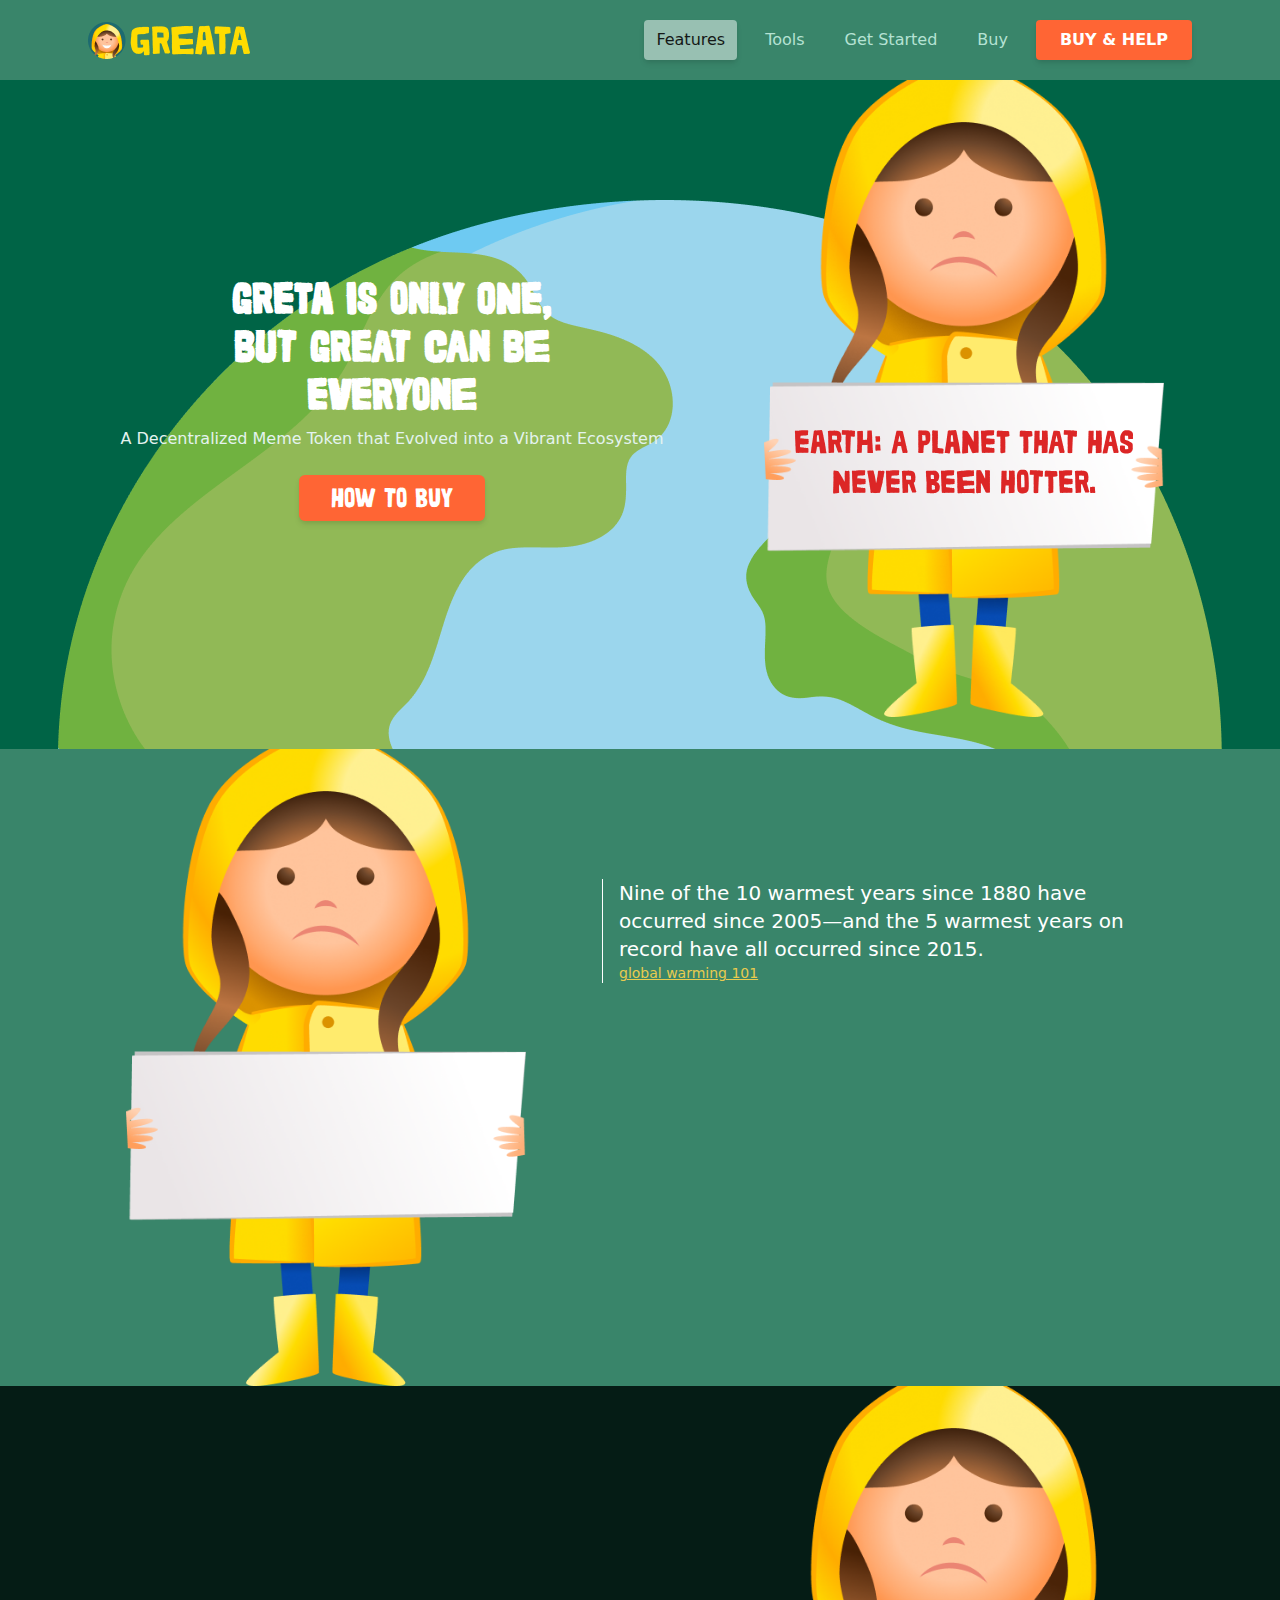
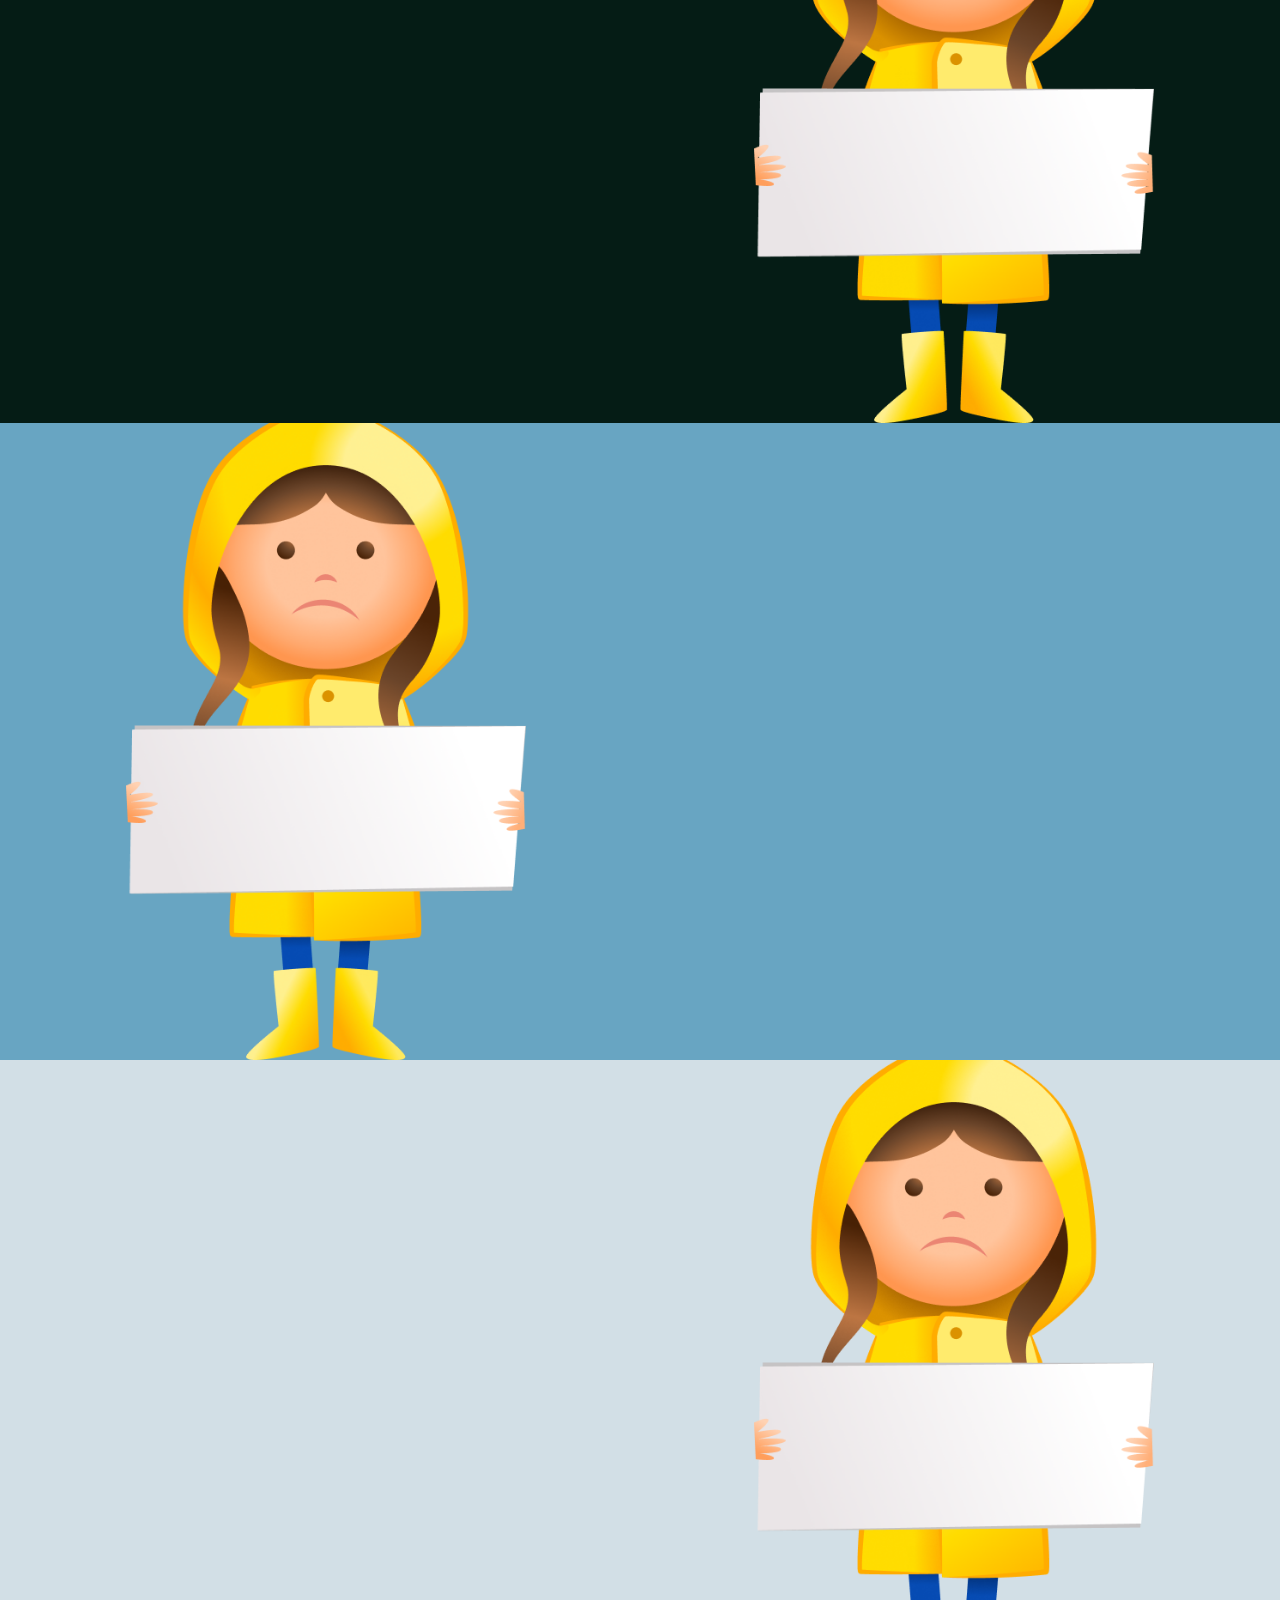
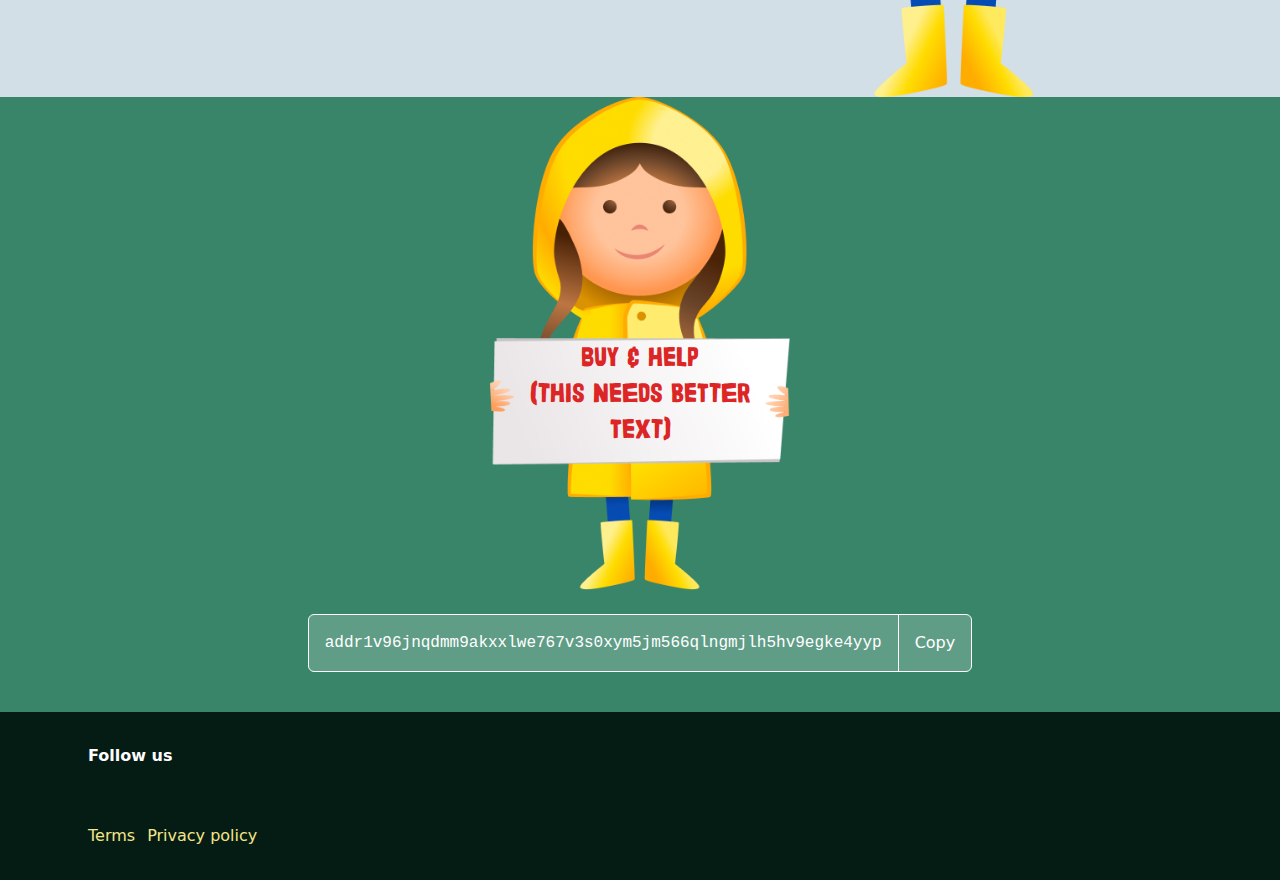
<file: index.html>
<!DOCTYPE html><html><head><meta name="viewport" content="width=device-width"/><meta charSet="utf-8"/><title>WIP | Greata</title><link rel="icon" href="favicon.ico"/><link href="font.css" rel="stylesheet"/><meta name="next-head-count" content="5"/><link rel="preload" href="./_next/static/css/0863ba3879bba9bc.css" as="style"/><link rel="stylesheet" href="./_next/static/css/0863ba3879bba9bc.css" data-n-g=""/><noscript data-n-css=""></noscript><script defer="" nomodule="" src="./_next/static/chunks/polyfills-5cd94c89d3acac5f.js"></script><script src="./_next/static/chunks/webpack-ccd9d0970157193a.js" defer=""></script><script src="./_next/static/chunks/framework-91d7f78b5b4003c8.js" defer=""></script><script src="./_next/static/chunks/main-eab312c0bf2a7270.js" defer=""></script><script src="./_next/static/chunks/pages/_app-8e69279c1ba4a4c0.js" defer=""></script><script src="./_next/static/chunks/726-128326817587ebcb.js" defer=""></script><script src="./_next/static/chunks/pages/index-73d44dca46b97319.js" defer=""></script><script src="./_next/static/Cc9KV3UAwgDi0QYJoEmNw/_buildManifest.js" defer=""></script><script src="./_next/static/Cc9KV3UAwgDi0QYJoEmNw/_ssgManifest.js" defer=""></script><script src="./_next/static/Cc9KV3UAwgDi0QYJoEmNw/_middlewareManifest.js" defer=""></script></head><body><div id="__next" data-reactroot=""><div class="min-h-screen bg-[#006446] flex flex-col"><header class="bg-[#39856A] sticky top-0 z-10"><div class="flex h-[80px] items-center justify-between max-w-6xl px-6 mx-auto"><a href="" class="flex-shrink-0"><img src="logo.png" alt="Greata logo" class="w-full"/></a><div class="flex items-center space-x-4 flex-nowrap"><nav class="space-x-4 whitespace-nowrap"><button class=" font-medium text-text
      hover:shadow-inner
      transition-colors
      bg-[#98C0B2] shadow-md  rounded px-3 py-2">Features</button><button class=" font-medium text-text
      hover:shadow-inner
      transition-colors
      hover:bg-[#98c0b29f] text-[#b5e2d3] hover:text-text shadow-none  rounded px-3 py-2">Tools</button><button class=" font-medium text-text
      hover:shadow-inner
      transition-colors
      hover:bg-[#98c0b29f] text-[#b5e2d3] hover:text-text shadow-none  rounded px-3 py-2">Get Started</button><button class=" font-medium text-text
      hover:shadow-inner
      transition-colors
      hover:bg-[#98c0b29f] text-[#b5e2d3] hover:text-text shadow-none  rounded px-3 py-2">Buy</button></nav><a href="" class="bg-[#FF6534] hover:bg-[#eb4e1f] transition-colors text-white uppercase block rounded px-6 py-2 shadow-md text-center whitespace-nowrap font-semibold">Buy &amp; help</a></div></div></header><main class="flex-1" style="background-image:url(&#x27;/globe.png&#x27;);background-repeat:no-repeat;background-position:center 200px;background-attachment:fixed"><section id="welcome" class="max-w-6xl px-2 md:px-6 mx-auto"><div class="flex flex-col-reverse md:flex-row justify-around items-center space-x-10 pb-8"><div class="flex items-center flex-col md:w-1/2 text-center flex-shrink-0"><h1 class="text-white text-4xl md:text-5xl mb-2 tracking-normal font-cursive font-bold">GRETA iS ONLY ONE,<br class="hidden md:inline"/> BUT GREAT CAN BE<br class="hidden md:inline"/> EVERYONE</h1><p class="font-light text-[#e4f3ef] mb-6">A Decentralized Meme Token that Evolved into a Vibrant Ecosystem</p><button href="" class="bg-[#FF6534] hover:bg-[#eb4e1f] transition-colors text-white uppercase font-medium inline-block rounded-md px-8 py-2 shadow-md text-center whitespace-nowrap text-3xl leading-none font-cursive">How To buy</button></div><div class="relative w-[45%] max-w-[400px]"><img src="tmp-welcome.png" class="block w-full"/><div class="absolute top-[50%] left-[7.5%] w-[85%] h-[20%] overflow-hidden"><div class="flex items-center justify-center h-full"><div class="carousel-root"><div class="carousel carousel-slider" style="width:300px"><button type="button" aria-label="previous slide / item" class="control-arrow control-prev control-disabled"></button><div class="slider-wrapper axis-horizontal"><ul class="slider animated" style="-webkit-transform:translate3d(-100%,0,0);-ms-transform:translate3d(-100%,0,0);-o-transform:translate3d(-100%,0,0);transform:translate3d(-100%,0,0);-webkit-transition-duration:1000ms;-moz-transition-duration:1000ms;-o-transition-duration:1000ms;transition-duration:1000ms;-ms-transition-duration:1000ms"><li class="slide"><div class="font-cursive text-lg md:text-4xl text-red-600 max-w-full h-full flex items-center justify-center" role="button">Air pollution kills people worldwide every year</div></li><li class="slide selected previous"><div class="font-cursive text-lg md:text-4xl text-red-600 max-w-full h-full flex items-center justify-center" role="button">Earth: A planet that has never been hotter.</div></li><li class="slide"><div class="font-cursive text-lg md:text-4xl text-red-600 max-w-full h-full flex items-center justify-center" role="button">Animal species are disappearing 114 times faster</div></li><li class="slide"><div class="font-cursive text-lg md:text-4xl text-red-600 max-w-full h-full flex items-center justify-center" role="button">Multiple cities can be underwater until 2040</div></li><li class="slide"><div class="font-cursive text-lg md:text-4xl text-red-600 max-w-full h-full flex items-center justify-center" role="button">Air pollution kills people worldwide every year</div></li><li class="slide selected previous"><div class="font-cursive text-lg md:text-4xl text-red-600 max-w-full h-full flex items-center justify-center" role="button">Earth: A planet that has never been hotter.</div></li></ul></div><button type="button" aria-label="next slide / item" class="control-arrow control-next control-disabled"></button></div></div></div></div></div></div></section><div class="bg-[#39856A]" id="earth"><section class="max-w-6xl px-2 md:px-6 mx-auto"><div class="flex flex-col md:flex-row items-center justify-around"><div class="relative w-[45%] max-w-[400px] flex-shrink-0"><img src="tmp-welcome.png" class="block w-full"/><div class="absolute top-[50%] left-[5%] w-[90%] h-[20%]"><div class="flex items-center justify-center h-full text-center"><div class="font-cursive leading-5 text-lg md:text-3xl text-red-600"><div class="react-reveal">Earth: A planet that has never been hotter.</div></div></div></div></div><div class="px-3 md:px-0 md:max-w-[50%] md:w-1/2"><figure class="react-reveal border-l border-white pl-4 mb-8"><p class="text-white font-medium text-xl">Nine of the 10 warmest years since 1880 have occurred since 2005—and the 5 warmest years on record have all occurred since 2015.</p><figcaption class="text-sm"><a href="https://www.nrdc.org/stories/global-warming-101" class="underline text-yellow-300 opacity-90">global warming 101</a></figcaption></figure><div class="react-reveal"> </div><p class="react-reveal text-white drop-shadow">Global warming is the increase of Earth&#x27;s average surface temperature due to greenhouse gases that collect in the atmosphere like a thickening blanket, trapping the sun&#x27;s heat and causing the planet to warm up.<br/><br/> Greenhouse gases keep heat close to the earth’s surface making it livable for humans and animals. However, global warming is happening largely due to an over-emittance of these gases and fossil fuels (natural oil, gasoline, coal). There is more carbon dioxide in the atmosphere today than at any point in the last 800,000 years</p></div></div></section></div><div class="bg-[#051c15]" id="animal"><section class="max-w-6xl px-2 md:px-6 mx-auto"><div class="flex items-center flex-row-reverse justify-around"><div class="relative w-[45%] max-w-[400px] flex-shrink-0"><img src="tmp-welcome.png" class="block w-full"/><div class="absolute top-[50%] left-[5%] w-[90%] h-[20%]"><div class="flex items-center justify-center h-full text-center"><div class="font-cursive leading-5 text-lg md:text-3xl text-red-600"><div class="react-reveal">Animal species are disappearing 114 times faster</div></div></div></div></div><div class="px-3 md:px-0 md:max-w-[50%] md:w-1/2"><figure class="react-reveal border-l border-white pl-4 mb-8"><p class="text-white font-medium text-xl">Most of the animal species are disappearing 114 times faster than they would be normally.</p><figcaption class="text-sm"><a href="https://www.science.org/doi/10.1126/sciadv.1400253" class="underline text-yellow-300 opacity-90">science.org: Accelerated modern human–induced species losses: Entering the sixth mass extinction</a></figcaption></figure><div class="react-reveal"> </div><p class="react-reveal text-white drop-shadow">The key impact of global warming on wildlife is habitat disruption, in which ecosystems—places where animals have spent millions of years adapting—rapidly transform in response to climate change, reducing their ability to fulfill the species&#x27; needs. Habitat disruptions are often due to changes in temperature and water availability, which affect the native vegetation and the animals that feed on it.</p><br class="react-reveal"/></div></div></section></div><div class="bg-[#68a5c2]" id="water"><section class="max-w-6xl px-2 md:px-6 mx-auto"><div class="flex items-center flex-col md:flex-row justify-around"><div class="relative w-[45%] max-w-[400px] flex-shrink-0"><img src="tmp-welcome.png" class="block w-full"/><div class="absolute top-[50%] left-[5%] w-[90%] h-[20%]"><div class="flex items-center justify-center h-full text-center"><div class="font-cursive leading-5 text-lg md:text-3xl text-red-600"><div class="react-reveal">Multiple cities can be underwater until 2040</div></div></div></div></div><div class="px-3 md:px-0 md:max-w-[50%] md:w-1/2"><figure class="react-reveal border-l border-white pl-4 mb-8"><p class="text-white font-medium text-xl">The major physical impacts of a rise in sea level include erosion of beaches, inundation of deltas as well as flooding and loss of many marshes and wetlands.</p><figcaption class="text-sm"><a href="https://www.nrdc.org/stories/global-warming-101" class="underline text-yellow-300 opacity-90">global warming 101</a></figcaption></figure><div class="react-reveal"> </div><p class="react-reveal text-white drop-shadow">Following cities can be underwater until 2040:</p><ul class="react-reveal text-white drop-shadow list-disc pl-8 space-y-2 mt-2"><li>Amsterdam,Netherlands</li><li>New Orleans, USA</li><li>Venice, Italy</li><li>Ho Chi Minh City,Vietnam</li><li>Kolkata, India</li><li>Bangkok, Thailand</li><li>Miami, USA</li><li>NewYork, USA</li></ul></div></div></section></div><div class="bg-[#d2dfe6]" id="air"><section class="max-w-6xl px-2 md:px-6 mx-auto"><div class="flex items-center flex-row-reverse justify-around"><div class="relative w-[45%] max-w-[400px] flex-shrink-0"><img src="tmp-welcome.png" class="block w-full"/><div class="absolute top-[50%] left-[5%] w-[90%] h-[20%]"><div class="flex items-center justify-center h-full text-center"><div class="font-cursive leading-5 text-lg md:text-3xl text-red-600"><div class="react-reveal">Air pollution kills people worldwide every year</div></div></div></div></div><div class="px-3 md:px-0 md:max-w-[50%] md:w-1/2"><figure class="react-reveal border-l border-text pl-4 mb-8"><p class="text-text font-medium text-xl">Air pollution kills an estimated four million people worldwide every year.</p><figcaption class="text-sm"><a href="https://www.who.int/teams/environment-climate-change-and-health/air-quality-and-health/ambient-air-pollution" class="underline text-[#39856A] opacity-90">WHO.in | Ambient air pollution</a></figcaption></figure><div class="react-reveal"> </div><p class="react-reveal text-text drop-shadow">In 2050, there are estimated to be 3,6 million deaths in India solely. The analysis envisages three scenarios of mitigation actions and the tripling of mortality rates occurs in the no-action scenario. If very aggressive actions are taken to lower pollution, 1.2 million deaths could be avoided annually, the authors said.</p></div></div></section></div><div id="buy" class="bg-[#39856A] text-white"><section class="max-w-6xl px-2 md:px-6 mx-auto"><div class="flex flex-col items-center justify-center pb-10"><div class="relative w-[35%] max-w-[300px] flex-shrink-0"><img src="smile.png" class="block w-full"/><img src="happy.png" class="block w-full absolute top-0 transition-opacity opacity-0"/><div class="absolute top-[50%] left-[5%] w-[90%] h-[20%]"><div class="flex items-center justify-center h-full text-center"><div class="font-cursive leading-5 text-lg md:text-3xl text-red-600">Buy &amp; help <br/> (this needs better text)</div></div></div></div><div class="flex border border-white rounded-md bg-[#fff3] mt-6"><pre class="py-4 px-4">addr1v96jnqdmm9akxxlwe767v3s0xym5jm566qlngmjlh5hv9egke4yyp</pre><button class="border-l border-white hover:bg-[#FF6534] py-4 px-4 rounded-r-md transition-colors">Copy</button></div></div></section></div></main><footer id="footer" class="bg-[#051c15] text-white"><section class="max-w-6xl px-2 md:px-6 mx-auto"><div class="pt-8 pb-4"><h2 class="font-semibold mb-2">Follow us</h2></div></section><section class="max-w-6xl px-2 md:px-6 mx-auto"><div class="md:space-x-3 py-8"><a class="text-[#f3e58a]" href="">Terms</a><a class="text-[#f3e58a]" href="">Privacy policy</a></div></section></footer></div></div><script id="__NEXT_DATA__" type="application/json">{"props":{"pageProps":{}},"page":"/","query":{},"buildId":"Cc9KV3UAwgDi0QYJoEmNw","assetPrefix":".","nextExport":true,"autoExport":true,"isFallback":false,"scriptLoader":[]}</script></body></html>
</file>
<file: font.css>
@font-face {
  font-family: Cordelia;
  src: url('/fonts/cordelia.woff'), url('/fonts/cordelia.woff2');
}
</file>
